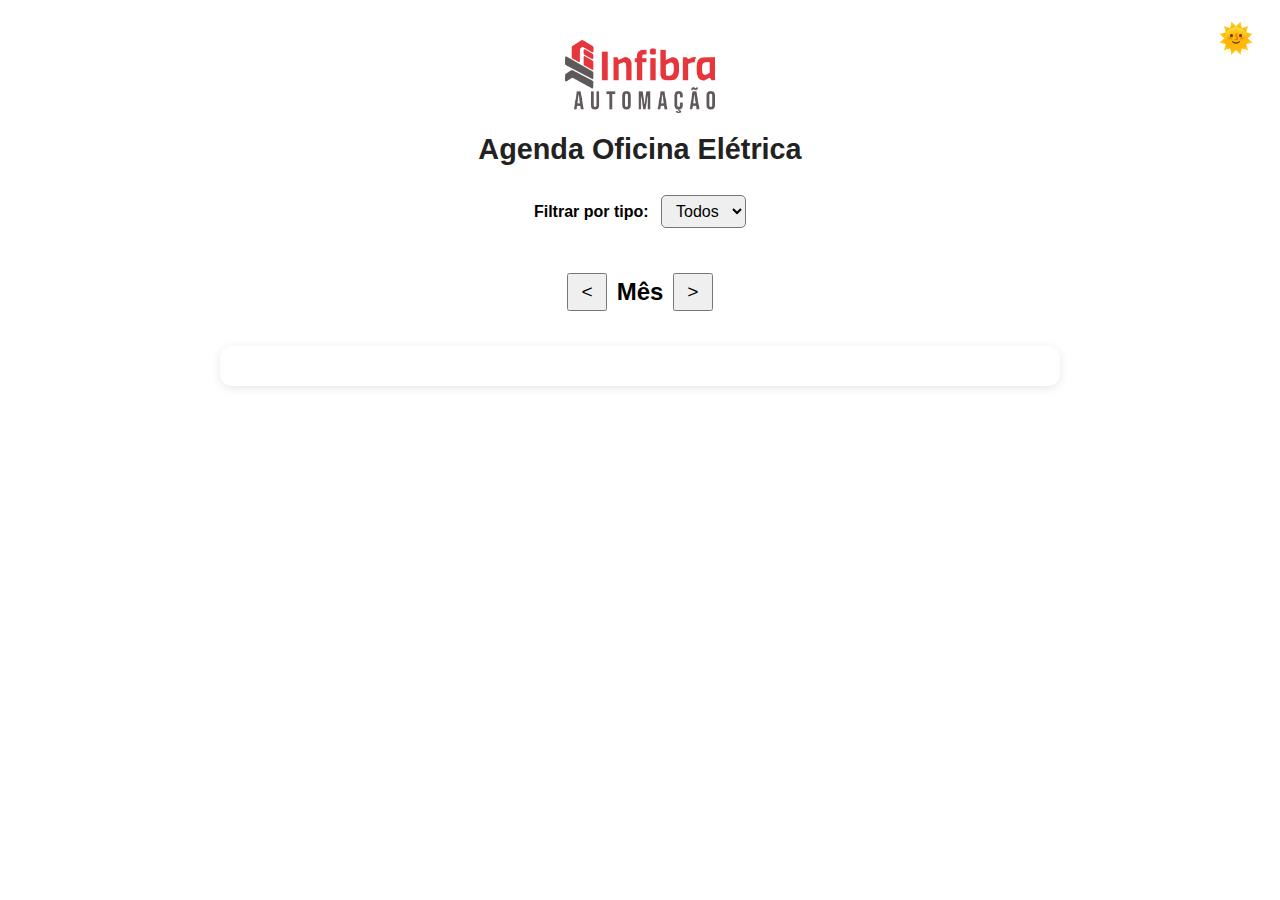
<file: index.html>
<!DOCTYPE html>
<html lang="pt-BR">
  <head>
    <meta charset="UTF-8" />
    <meta name="viewport" content="width=device-width, initial-scale=1" />
    <title>Agenda Oficina Elétrica</title>
    <link rel="stylesheet" href="style.css" />
  </head>
  <body>
    <button class="theme-toggle-btn" id="themeToggle" title="Alterar tema">
      🌞
    </button>

    <img src="logo.png" alt="Logo da equipe elétrica" class="logo" />
    <h1>Agenda Oficina Elétrica</h1>

    <div class="filter-container">
      <label for="tipoFiltro">Filtrar por tipo:</label>
      <select id="tipoFiltro">
        <option value="">Todos</option>
        <!-- Opções serão preenchidas automaticamente pelo JS -->
      </select>
    </div>

    <div class="month-navigation">
      <button id="prevMonth" aria-label="Mês anterior">&lt;</button>
      <h2 id="monthTitle">Mês</h2>
      <button id="nextMonth" aria-label="Próximo mês">&gt;</button>
    </div>

    <div class="calendar-container" id="calendar" aria-live="polite">
      <!-- Eventos serão carregados dinamicamente -->
    </div>

    <!-- Modal -->
    <div class="modal-overlay" id="modalOverlay">
      <div class="modal" id="eventModal">
        <button class="close-btn" id="closeModal" aria-label="Fechar">×</button>
        <h3 id="modalTitle"></h3>
        <small id="modalDate"></small>
        <p id="modalDetails"></p>
        <small id="modalResponsavel"></small>
        <small id="modalObs"></small>
      </div>
    </div>

    <!-- Script no final para evitar erro de elementos não encontrados -->
    <script src="script.js"></script>
  </body>
</html>
</file>
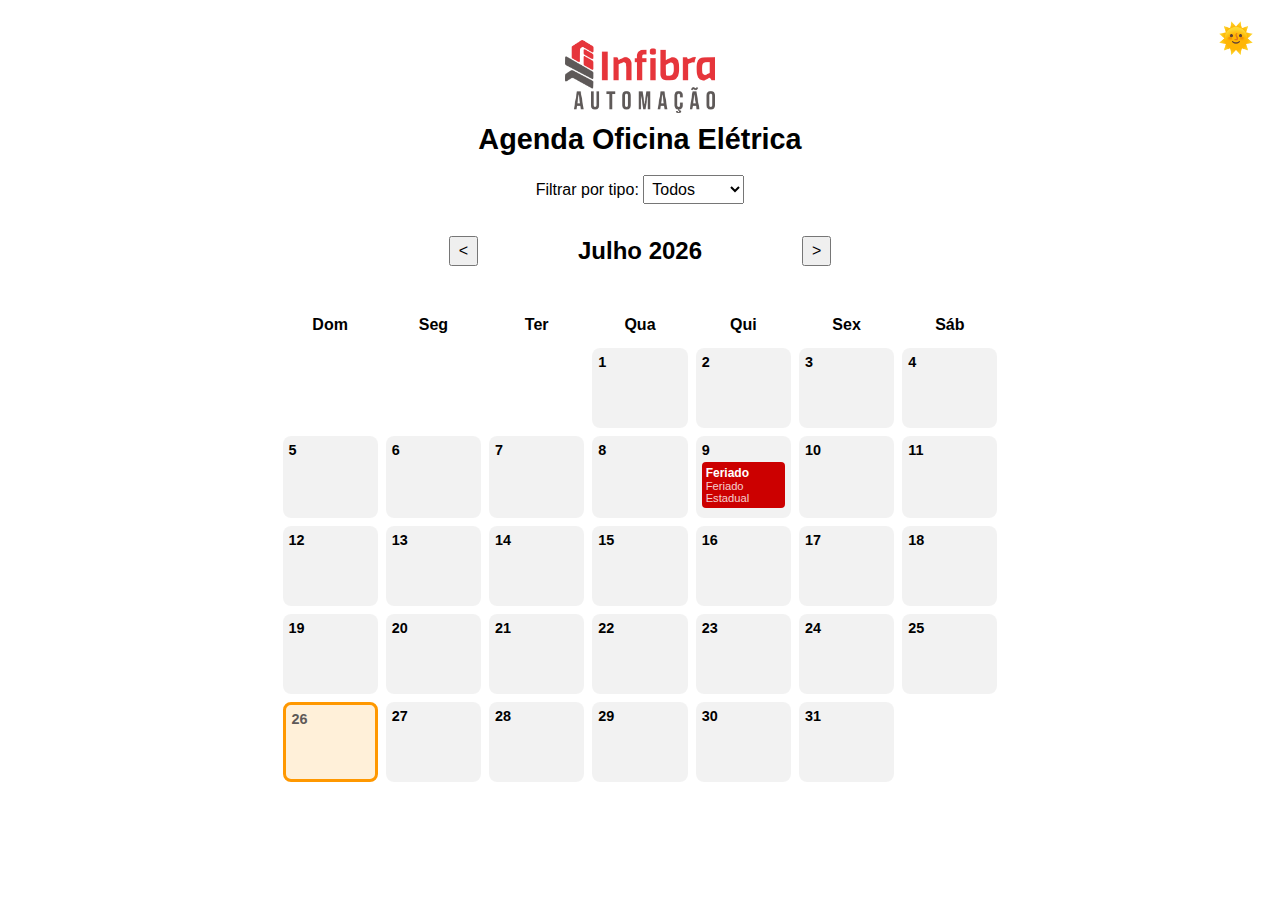
<file: index - Copia.html>
<!DOCTYPE html>
<html lang="pt-BR">
  <head>
    <meta charset="UTF-8" />
    <meta name="viewport" content="width=device-width, initial-scale=1" />
    <title>Agenda Oficina Elétrica</title>
    <link rel="stylesheet" href="./css/style.css" />
  </head>
  <body>
    <button class="theme-toggle-btn" id="themeToggle" title="Alterar tema">
      🌞
    </button>

    <img src="./img/logo.png" alt="Logo da equipe elétrica" class="logo" />
    <h1>Agenda Oficina Elétrica</h1>

    <div class="filter-container">
      <label for="tipoFiltro">Filtrar por tipo:</label>
      <select id="tipoFiltro">
        <option value="">Todos</option>
        <!-- Opções serão preenchidas automaticamente pelo JS -->
      </select>
    </div>

    <div class="month-navigation">
      <button id="prevMonth" aria-label="Mês anterior">&lt;</button>
      <h2 id="monthTitle">Mês</h2>
      <button id="nextMonth" aria-label="Próximo mês">&gt;</button>
    </div>

    <div class="calendar-container" id="calendar" aria-live="polite">
      <!-- Eventos serão carregados dinamicamente -->
    </div>

    <!-- Modal -->
    <div class="modal-overlay" id="modalOverlay">
      <div class="modal" id="eventModal">
        <button class="close-btn" id="closeModal" aria-label="Fechar">×</button>
        <h3 id="modalTitle"></h3>
        <small id="modalDate"></small>
        <p id="modalDetails"></p>
        <small id="modalResponsavel"></small>
        <small id="modalObs"></small>
      </div>
    </div>

    <!-- Script no final para evitar erro de elementos não encontrados -->
    <script src="./src/script.js"></script>
  </body>
</html>
</file>
<file: style.css>
:root {
  --bg-light: #ffffff;
  --text-light: #000000;
  --bg-dark: #121212;
  --text-dark: #ffffff;
  --highlight: #555555;
  /* cinza escuro padrão para eventos */
  --title-light: #222222;
  /* cor do título no tema claro */
  --title-dark: #eeeeee;
  /* cor do título no tema escuro */
}

body {
  margin: 0;
  padding: 0;
  font-family: Arial, sans-serif;
  display: flex;
  flex-direction: column;
  align-items: center;
  justify-content: flex-start;
  min-height: 100vh;
  transition: background-color 0.3s, color 0.3s;
}

/* Tema claro */
body.light {
  background-color: var(--bg-light);
  color: var(--text-light);
}

body.light h1 {
  color: var(--title-light);
}

/* Tema escuro */
body.dark {
  background-color: var(--bg-dark);
  color: var(--text-dark);
}

body.dark h1 {
  color: var(--title-dark);
}

.theme-toggle-btn {
  position: absolute;
  top: 20px;
  right: 20px;
  background: none;
  border: none;
  font-size: 1.8rem;
  cursor: pointer;
  color: inherit;
}

.logo {
  margin-top: 40px;
  max-width: 150px;
  height: auto;
}

h1 {
  margin-top: 20px;
  font-size: 1.8rem;
  text-align: center;
}

.filter-container {
  margin: 10px auto;
  text-align: center;
}

.filter-container label {
  margin-right: 8px;
  font-weight: bold;
}

#tipoFiltro {
  padding: 6px 10px;
  font-size: 1rem;
  border-radius: 5px;
}

.month-navigation {
  display: flex;
  align-items: center;
  gap: 10px;
  margin: 20px 0;
}

.month-navigation button {
  font-size: 1.2rem;
  padding: 6px 12px;
  cursor: pointer;
}

.calendar-container {
  width: 90%;
  max-width: 800px;
  border-radius: 12px;
  padding: 20px;
  box-shadow: 0 2px 10px rgba(0, 0, 0, 0.1);
  background-color: inherit;
}

.event {
  padding: 10px;
  border-bottom: 1px solid #ccc;
}

.event:last-child {
  border-bottom: none;
}

.calendar-header {
  display: grid;
  grid-template-columns: repeat(7, 1fr);
  width: 100%;
  max-width: 800px;
  margin-bottom: 8px;
  text-align: center;
  font-weight: bold;
  font-size: 0.95rem;
  color: var(--highlight);
}

body.light .calendar-header {
  color: var(--title-light);
}

body.dark .calendar-header {
  color: var(--title-dark);
}

.calendar-grid {
  display: grid;
  grid-template-columns: repeat(7, 1fr);
  gap: 8px;
  text-align: left;
}

.day-cell {
  background-color: rgba(0, 0, 0, 0.05);
  padding: 10px;
  border-radius: 8px;
  min-height: 80px;
  position: relative;
}

body.dark .day-cell {
  background-color: rgba(255, 255, 255, 0.05);
}

.day-number {
  font-weight: bold;
  margin-bottom: 5px;
}

.event {
  background-color: var(--highlight);
  color: white;
  padding: 4px 6px;
  margin: 3px 0;
  border-radius: 4px;
  font-size: 0.85rem;
}

.event small {
  display: block;
  font-size: 0.7rem;
  color: #000000;
}

/* ===== MODAL ===== */
.modal-overlay {
  position: fixed;
  top: 0;
  left: 0;
  width: 100%;
  height: 100%;
  background-color: rgba(0, 0, 0, 0.5);
  display: none;
  align-items: center;
  justify-content: center;
  z-index: 999;
}

.modal {
  background: var(--bg-light);
  color: var(--text-light);
  padding: 20px;
  border-radius: 12px;
  max-width: 400px;
  width: 90%;
  box-shadow: 0 0 20px rgba(0, 0, 0, 0.2);
  position: relative;
}

body.dark .modal {
  background: var(--bg-dark);
  color: var(--text-dark);
}

.modal h3 {
  margin-top: 0;
}

.modal small {
  display: block;
  margin-top: 8px;
  font-size: 0.85rem;
}

.modal .close-btn {
  position: absolute;
  top: 8px;
  right: 10px;
  background: transparent;
  border: none;
  font-size: 1.2rem;
  cursor: pointer;
  color: inherit;
}
</file>
<file: css/style.css>
:root {
  --bg-light: #ffffff;
  --text-light: #000000;
  --bg-dark: #121212;
  --text-dark: #ffffff;
  --text-dom: #e6353bff;
  --text-week: #5e5958ff;
  --highlight: #5e5958ff;
  /* cor padrão para eventos sem cor definida */
  --title-light: #000000;
  --title-dark: #ffffff;
  --today-border: #ff9800;
  --today-bg: rgba(255, 152, 0, 0.15);
}

/* Reset box-sizing global */
*,
*::before,
*::after {
  box-sizing: border-box;
}

/* Tema e estrutura geral */
body {
  margin: 0;
  padding: 0;
  font-family: Arial, sans-serif;
  display: flex;
  flex-direction: column;
  align-items: center;
  min-height: 100vh;
  transition: background-color 0.3s, color 0.3s;
}

body.light {
  background-color: var(--bg-light);
  color: var(--text-light);
}

body.dark {
  background-color: var(--bg-dark);
  color: var(--text-dark);
}

.theme-toggle-btn {
  position: absolute;
  top: 20px;
  right: 20px;
  background: none;
  border: none;
  font-size: 1.8rem;
  cursor: pointer;
  color: inherit;
}

.logo {
  margin-top: 40px;
  max-width: 150px;
  height: auto;
}

h1 {
  margin-top: 10px;
  font-size: 1.8rem;
  text-align: center;
}

.top {
  display: flex;
  flex-wrap: wrap;
  align-items: center;
  gap: 10px;
  margin: 0px 0px 50px 0px;
}


/* Navegação de mês */
.month-navigation {
  display: flex;
  flex-wrap: nowrap;
  align-items: center;
  gap: 100px;
  margin: 5px 0;
}

.month-navigation button {
  font-size: 1rem;
  padding: 4px 8px;
  cursor: pointer;
}

/* Filtro por tipo */
.filter-container {
  margin-bottom: 8px;
}

.filter-container select {
  font-size: 1rem;
  padding: 4px;
  cursor: pointer;
}

/* Calendário */
.calendar-container {
  width: 90%;
  max-width: 755px;
  border-radius: 12px;
  padding: 20px;
  background-color: inherit;
  box-sizing: border-box;
  overflow-y: auto;
  overflow-x: auto;
}

.calendar-header {
  display: grid;
  grid-template-columns: repeat(7, 1fr);
  width: 100%;
  max-width: 755px;
  margin-bottom: 8px;
  text-align: center;
  font-weight: bold;
  font-size: 0.95rem;
  color: var(--highlight);
  gap: 8px;
  /* Mesmo gap da calendar-grid */
}


body.light .calendar-header {
  color: var(--title-light);
}

body.dark .calendar-header {
  color: var(--title-dark);
}

.calendar-grid {
  display: grid;
  grid-template-columns: repeat(7, 1fr);
  gap: 8px;
  width: 100%;
  max-width: 755px;
  text-align: left;
}

.calendar-header>div {
  text-align: center;
  padding: 6px;
  user-select: none;
  font-weight: bold;
  font-size: 1rem;
  color: inherit;
}

.day-header {
  text-align: center;
  min-height: 20px;
  min-width: 80px;
}

.day-cell {
  min-height: 80px;
  min-width: 80px;
  padding: 6px;
  border-radius: 8px;
  display: flex;
  flex-direction: column;
  align-items: flex-start;
  justify-content: flex-start;
  background-color: rgba(0, 0, 0, 0.05);
  box-sizing: border-box;
}

body.dark .day-cell {
  background-color: rgba(255, 255, 255, 0.05);
}

.day-number {
  font-weight: bold;
  font-size: 0.9rem;
  margin-bottom: 4px;
}

/* Destaque para o dia atual */
.day-cell.today {
  border: 3px solid var(--today-border);
  background-color: var(--today-bg);
  border-radius: 8px;
}

.day-cell.today .day-number{
  color: var(--text-week);
}

/* Eventos */
.event {
  width: 100%;
  padding: 4px;
  border-radius: 4px;
  font-size: 0.75rem;
  margin-bottom: 4px;
  cursor: pointer;
  box-sizing: border-box;
}

.event small {
  display: block;
  font-size: 0.7rem;
  opacity: 0.8;
  color: inherit;
}

/* Modal */
.modal-overlay {
  display: none;
  position: fixed;
  inset: 0;
  background-color: rgba(0, 0, 0, 0.8);
  justify-content: center;
  align-items: center;
  z-index: 1000;
}

.modal {
  background-color: inherit;
  padding: 20px;
  border-radius: 8px;
  max-width: 500px;
  width: 90%;
  box-sizing: border-box;
}

body.light .modal-overlay {
  background-color: rgba(207, 207, 207, 0.829);
}

body.dark .modal-overlay {
  background-color: rgba(0, 0, 0, 0.8);
}


.modal h3 {
  margin-top: 0;
  margin-bottom: 10px;
  padding: 6px;
  border-radius: 4px;
  text-align: center;
  color: #fff;
  /* Será sobrescrito pelo JS para herdar do evento */
}

.modal p,
.modal small {
  margin: 5px 0;
}

.modal-close-btn {
  background: none;
  border: none;
  font-size: 1.4rem;
  cursor: pointer;
  position: absolute;
  top: 15px;
  right: 15px;
}

/* Responsividade */
@media (max-width: 768px) {
  .calendar-container {
    padding: 10px;
  }

  .day-cell {
    min-height: 60px;
    padding: 4px;
  }

  .day-number {
    font-size: 0.8rem;
  }

  .event {
    font-size: 0.65rem;
  }
}

@media (max-width: 500px) {
  .month-navigation {
    flex-wrap: wrap;
    gap: 5px;
  }

  .month-navigation h2 {
    font-size: 1rem;
  }

  .calendar-header {
    font-size: 0.7rem;
  }

  .event {
    font-size: 0.6rem;
  }

  .event small {
    font-size: 0.55rem;
  }

  .modal {
    max-width: 95%;
    padding: 15px;
  }

  .modal h3 {
    font-size: 1rem;
  }
}
</file>
